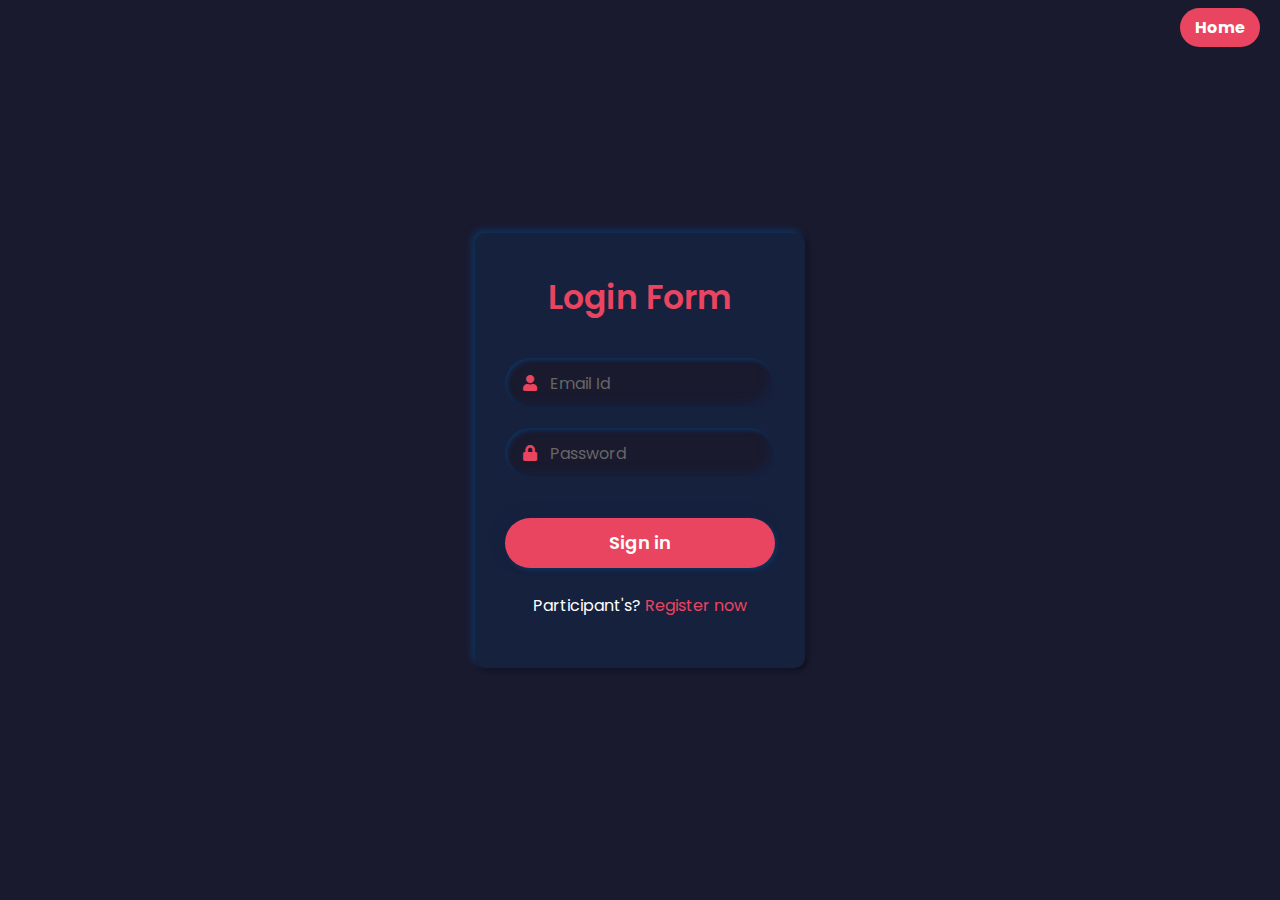
<file: Login Page/Login.html>
<!DOCTYPE html>
<html lang="en" dir="ltr">

<head>
    <meta charset="utf-8">
    <title>Dark Theme Login Form</title>
    <link rel="icon" type="image/x-icon" href="images/incognito logo.png">

    <link rel="stylesheet" href="Login.css">
    <link rel="stylesheet" href="https://cdnjs.cloudflare.com/ajax/libs/font-awesome/5.15.3/css/all.min.css" />
</head>

<body>

    <!-- Home Button on Top Right -->
    <div class="top-nav"> <a href="index.html" class="home-btn">Home</a> </div>

    <div class="content">
        <div class="text"> Login Form </div>

        <form id="loginForm">
            <div class="field">
                <input type="text" id="email" required>
                <span class="fas fa-user"></span>
                <label>Email Id</label>
            </div>

            <div class="field">
                <input type="password" id="password" required>
                <span class="fas fa-lock"></span>
                <label>Password</label>
            </div>
            <br>

            <button type="submit">Sign in</button>
            <div class="sign-up"> Participant's?
                <a href="Register Page/Register.html">Register now</a>
            </div>
        </form>
    </div>

    <!-- Link to the external JavaScript file -->
    <script src="Login.js" defer></script>
</body>

</html>
</file>
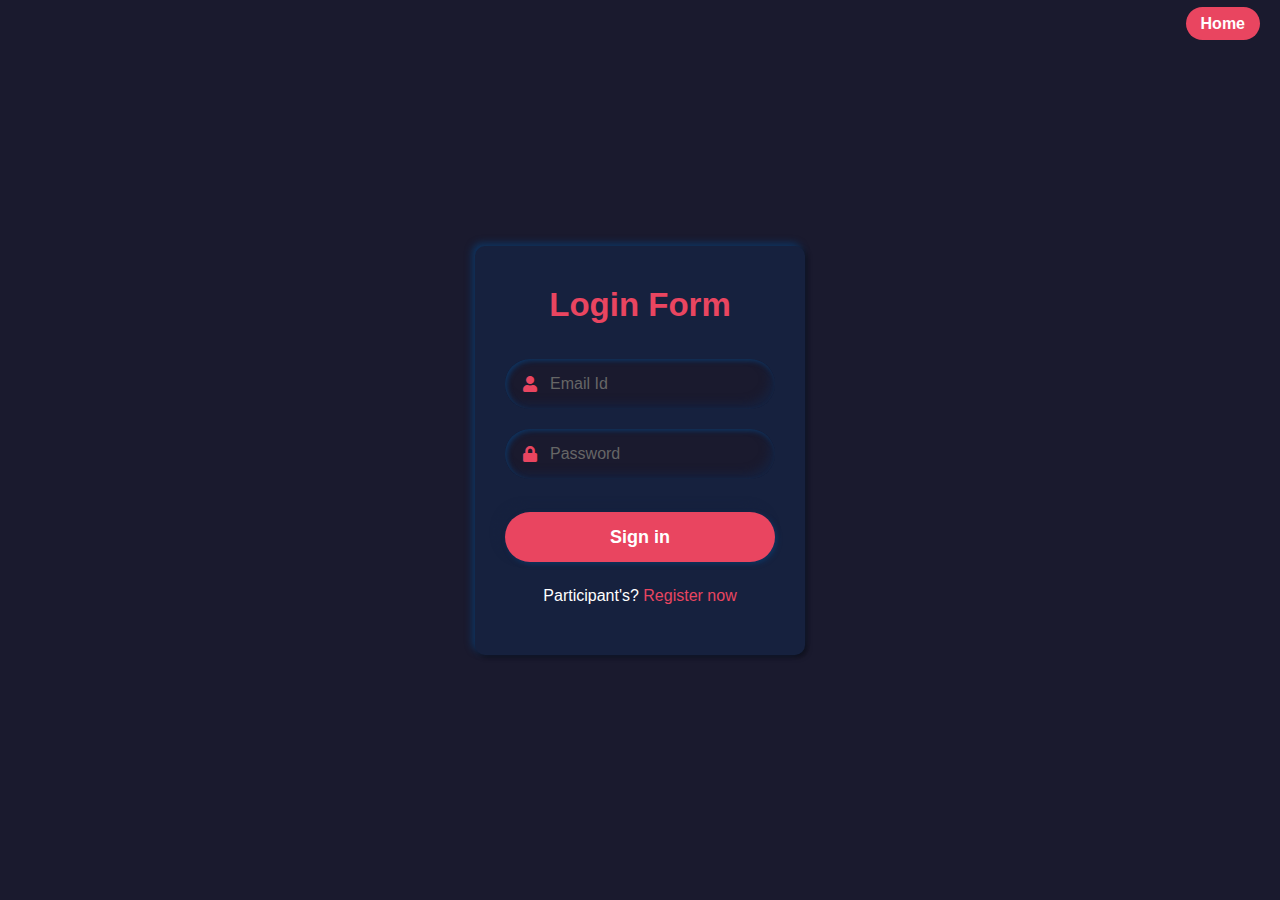
<file: Registrations/login.html>
<!DOCTYPE html>
<html lang="en" dir="ltr">

<head>
    <meta charset="utf-8">
    <title>Dark Theme Login Form</title>
    <link rel="icon" type="image/x-icon" href="images/incognito logo.png">

    <link rel="stylesheet" href="login.css">
    <link rel="stylesheet" href="https://cdnjs.cloudflare.com/ajax/libs/font-awesome/5.15.3/css/all.min.css" />
</head>

<body>

    <!-- Home Button on Top Right -->
    <div class="top-nav">
        <a href="javascript:navigateTo()" class="home-btn">Home</a>
    </div>

    <div class="content">
        <div class="text"> Login Form </div>

        <form id="loginForm">
            <div class="field">
                <input type="text" id="email" required>
                <span class="fas fa-user"></span>
                <label>Email Id</label>
            </div>

            <div class="field">
                <input type="password" id="password" required>
                <span class="fas fa-lock"></span>
                <label>Password</label>
            </div>
            <br>

            <button type="submit">Sign in</button>
            <div class="sign-up"> Participant's?
                <a href="register.html">Register now</a>
            </div>
        </form>
    </div>

    <!-- Link to the external JavaScript file -->
    <script src="login.js" defer></script>
</body>

</html>
</file>
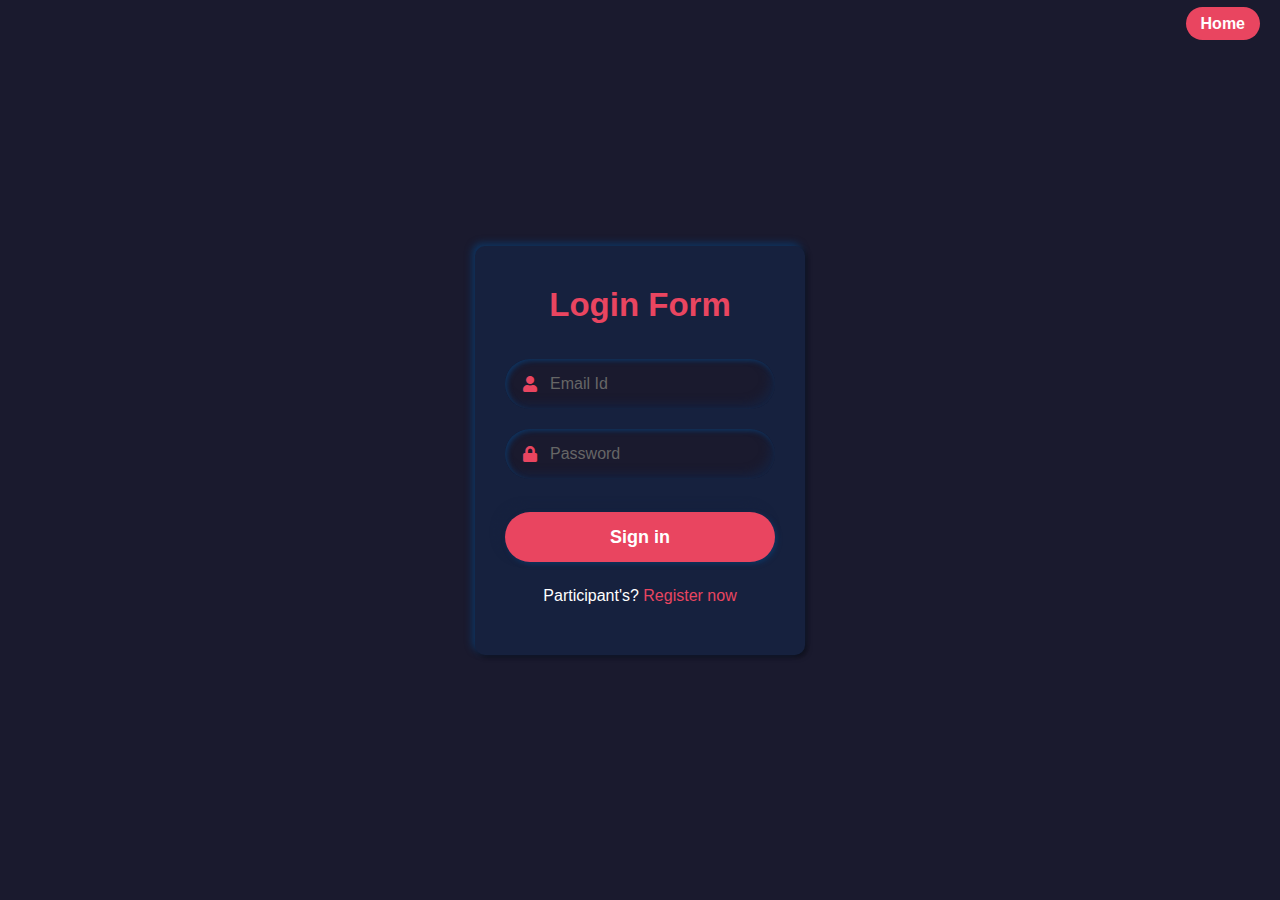
<file: Templates/login.html>
<!DOCTYPE html>
<html lang="en" dir="ltr">

<head>
    <meta charset="utf-8">
    <title>Dark Theme Login Form</title>
    <link rel="icon" type="image/x-icon" href="images/incognito logo.png">

    <link rel="stylesheet" href="login.css">
    <link rel="stylesheet" href="https://cdnjs.cloudflare.com/ajax/libs/font-awesome/5.15.3/css/all.min.css" />
</head>

<body>

    <!-- Home Button on Top Right -->
    <div class="top-nav"> <a href="index.html" class="home-btn">Home</a> </div>

    <div class="content">
        <div class="text"> Login Form </div>

        <form id="loginForm">
            <div class="field">
                <input type="text" id="email" required>
                <span class="fas fa-user"></span>
                <label>Email Id</label>
            </div>

            <div class="field">
                <input type="password" id="password" required>
                <span class="fas fa-lock"></span>
                <label>Password</label>
            </div>
            <br>

            <button type="submit">Sign in</button>
            <div class="sign-up"> Participant's?
                <a href="register.html">Register now</a>
            </div>
        </form>
    </div>

    <!-- Link to the external JavaScript file -->
    <script src="login.js" defer></script>
</body>

</html>
</file>
<file: Login Page/Login.css>
@import url('https://fonts.googleapis.com/css?family=Poppins:400,500,600,700&display=swap');
* {
    margin: 0;
    padding: 0;
    box-sizing: border-box;
    font-family: 'Poppins', sans-serif;
}
html, body {
    height: 100%;
}
body {
    display: grid;
    place-items: center;
    background: #1a1a2e;
    text-align: center;
    color: #fff;
}
.top-nav {
    position: absolute;
    top: 15px;
    right: 20px;
}
.home-btn {
    background: #e94560;
    color: #fff;
    padding: 8px 15px;
    border-radius: 20px;
    text-decoration: none;
    font-weight: bold;
    transition: 0.3s;
}
.home-btn:hover {
    background: #d72345;
}
.content {
    width: 330px;
    padding: 40px 30px;
    background: #16213e;
    border-radius: 10px;
    box-shadow: -3px -3px 7px #0f3460,
                2px 2px 5px rgba(0, 0, 0, 0.5);
}
.content .text {
    font-size: 33px;
    font-weight: 600;
    margin-bottom: 35px;
    color: #e94560;
}
.field {
    height: 50px;
    width: 100%;
    display: flex;
    position: relative;
}
.field:nth-child(2) {
    margin-top: 20px;
}
.field input {
    height: 100%;
    width: 100%;
    padding-left: 45px;
    outline: none;
    border: none;
    font-size: 18px;
    background: #1a1a2e;
    color: #fff;
    border-radius: 25px;
    box-shadow: inset 2px 2px 5px #0f3460,
                inset -5px -5px 10px #16213e;
    transition: 0.3s;
}
.field input:focus {
    box-shadow: inset 1px 1px 2px #0f3460,
                inset -1px -1px 2px #16213e;
}
.field span {
    position: absolute;
    color: #e94560;
    width: 50px;
    line-height: 50px;
}
.field label {
    position: absolute;
    top: 50%;
    transform: translateY(-50%);
    left: 45px;
    pointer-events: none;
    color: #666666;
    transition: 0.3s;
}
.field input:valid ~ label {
    opacity: 0;
}
button {
    margin: 15px 0;
    width: 100%;
    height: 50px;
    font-size: 18px;
    line-height: 50px;
    font-weight: 600;
    background: #e94560;
    border-radius: 25px;
    border: none;
    outline: none;
    cursor: pointer;
    color: #fff;
    box-shadow: 2px 2px 5px #0f3460,
                -5px -5px 10px #16213e;
    transition: 0.3s;
}
button:hover {
    background: #d72345;
}
.sign-up {
    margin: 10px 0;
    color: #fff;
    font-size: 16px;
}
.sign-up a {
    color: #e94560;
    text-decoration: none;
    transition: 0.3s;
}
.sign-up a:hover {
    text-decoration: underline;
}
@media (max-width: 480px) {
    .content {
        padding: 20px;
        max-width: 100%;
    }
    .btn {
        padding: 10px;
        font-size: 14px;
    }
    .top-nav {
        right: 10px;
    }
    .home-btn {
        padding: 6px 12px;
        font-size: 14px;
    }
}
</file>
<file: Registrations/login.css>
* {
    margin: 0;
    padding: 0;
    box-sizing: border-box;
    font-family: 'Poppins', sans-serif;
}
html, body {
    height: 100%;
    overflow: hidden;
}
body {
    display: grid;
    place-items: center;
    background: #1a1a2e;
    text-align: center;
    color: #fff;
}
.top-nav {
    position: absolute;
    top: 15px;
    right: 20px;
}
.home-btn {
    background: #e94560;
    color: #fff;
    padding: 8px 15px;
    border-radius: 20px;
    text-decoration: none;
    font-weight: bold;
    transition: 0.3s;
}
.home-btn:hover {
    background: #d72345;
}
.content {
    width: 330px;
    padding: 40px 30px;
    background: #16213e;
    border-radius: 10px;
    box-shadow: -3px -3px 7px #0f3460,
                2px 2px 5px rgba(0, 0, 0, 0.5);
}
.content .text {
    font-size: 33px;
    font-weight: 600;
    margin-bottom: 35px;
    color: #e94560;
}
.field {
    height: 50px;
    width: 100%;
    display: flex;
    position: relative;
}
.field:nth-child(2) {
    margin-top: 20px;
}
.field input {
    height: 100%;
    width: 100%;
    padding-left: 45px;
    outline: none;
    border: none;
    font-size: 18px;
    background: #1a1a2e;
    color: #fff;
    border-radius: 25px;
    box-shadow: inset 2px 2px 5px #0f3460,
                inset -5px -5px 10px #16213e;
    transition: 0.3s;
}
.field input:focus {
    box-shadow: inset 1px 1px 2px #0f3460,
                inset -1px -1px 2px #16213e;
}
.field span {
    position: absolute;
    color: #e94560;
    width: 50px;
    line-height: 50px;
}
.field label {
    position: absolute;
    top: 50%;
    transform: translateY(-50%);
    left: 45px;
    pointer-events: none;
    color: #666666;
    transition: 0.3s;
}
.field input:valid ~ label {
    opacity: 0;
}
button {
    margin: 15px 0;
    width: 100%;
    height: 50px;
    font-size: 18px;
    line-height: 50px;
    font-weight: 600;
    background: #e94560;
    border-radius: 25px;
    border: none;
    outline: none;
    cursor: pointer;
    color: #fff;
    box-shadow: 2px 2px 5px #0f3460,
                -5px -5px 10px #16213e;
    transition: 0.3s;
}
button:hover {
    background: #d72345;
}
.sign-up {
    margin: 10px 0;
    color: #fff;
    font-size: 16px;
}
.sign-up a {
    color: #e94560;
    text-decoration: none;
    transition: 0.3s;
}
.sign-up a:hover {
    text-decoration: underline;
}
@media (max-width: 480px) {
    .content {
        padding: 20px;
        max-width: 100%;
    }
    .btn {
        padding: 10px;
        font-size: 14px;
    }
    .top-nav {
        right: 10px;
    }
    .home-btn {
        padding: 6px 12px;
        font-size: 14px;
    }
}@import url('https://fonts.googleapis.com/css?family=Poppins:400,500,600,700&display=swap');
* {
    margin: 0;
    padding: 0;
    box-sizing: border-box;
    font-family: 'Poppins', sans-serif;
}
html, body {
    height: 100%;
}
body {
    display: grid;
    place-items: center;
    background: #1a1a2e;
    text-align: center;
    color: #fff;
}
.top-nav {
    position: absolute;
    top: 15px;
    right: 20px;
}
.home-btn {
    background: #e94560;
    color: #fff;
    padding: 8px 15px;
    border-radius: 20px;
    text-decoration: none;
    font-weight: bold;
    transition: 0.3s;
}
.home-btn:hover {
    background: #d72345;
}
.content {
    width: 330px;
    padding: 40px 30px;
    background: #16213e;
    border-radius: 10px;
    box-shadow: -3px -3px 7px #0f3460,
                2px 2px 5px rgba(0, 0, 0, 0.5);
}
.content .text {
    font-size: 33px;
    font-weight: 600;
    margin-bottom: 35px;
    color: #e94560;
}
.field {
    height: 50px;
    width: 100%;
    display: flex;
    position: relative;
}
.field:nth-child(2) {
    margin-top: 20px;
}
.field input {
    height: 100%;
    width: 100%;
    padding-left: 45px;
    outline: none;
    border: none;
    font-size: 18px;
    background: #1a1a2e;
    color: #fff;
    border-radius: 25px;
    box-shadow: inset 2px 2px 5px #0f3460,
                inset -5px -5px 10px #16213e;
    transition: 0.3s;
}
.field input:focus {
    box-shadow: inset 1px 1px 2px #0f3460,
                inset -1px -1px 2px #16213e;
}
.field span {
    position: absolute;
    color: #e94560;
    width: 50px;
    line-height: 50px;
}
.field label {
    position: absolute;
    top: 50%;
    transform: translateY(-50%);
    left: 45px;
    pointer-events: none;
    color: #666666;
    transition: 0.3s;
}
.field input:valid ~ label {
    opacity: 0;
}
button {
    margin: 15px 0;
    width: 100%;
    height: 50px;
    font-size: 18px;
    line-height: 50px;
    font-weight: 600;
    background: #e94560;
    border-radius: 25px;
    border: none;
    outline: none;
    cursor: pointer;
    color: #fff;
    box-shadow: 2px 2px 5px #0f3460,
                -5px -5px 10px #16213e;
    transition: 0.3s;
}
button:hover {
    background: #d72345;
}
.sign-up {
    margin: 10px 0;
    color: #fff;
    font-size: 16px;
}
.sign-up a {
    color: #e94560;
    text-decoration: none;
    transition: 0.3s;
}
.sign-up a:hover {
    text-decoration: underline;
}
@media (max-width: 480px) {
    .content {
        padding: 20px;
        max-width: 100%;
    }
    .btn {
        padding: 10px;
        font-size: 14px;
    }
    .top-nav {
        right: 10px;
    }
    .home-btn {
        padding: 6px 12px;
        font-size: 14px;
    }
}
</file>
<file: Templates/login.css>
* {
    margin: 0;
    padding: 0;
    box-sizing: border-box;
    font-family: 'Poppins', sans-serif;
}
html, body {
    height: 100%;
    overflow: hidden;
}
body {
    display: grid;
    place-items: center;
    background: #1a1a2e;
    text-align: center;
    color: #fff;
}
.top-nav {
    position: absolute;
    top: 15px;
    right: 20px;
}
.home-btn {
    background: #e94560;
    color: #fff;
    padding: 8px 15px;
    border-radius: 20px;
    text-decoration: none;
    font-weight: bold;
    transition: 0.3s;
}
.home-btn:hover {
    background: #d72345;
}
.content {
    width: 330px;
    padding: 40px 30px;
    background: #16213e;
    border-radius: 10px;
    box-shadow: -3px -3px 7px #0f3460,
                2px 2px 5px rgba(0, 0, 0, 0.5);
}
.content .text {
    font-size: 33px;
    font-weight: 600;
    margin-bottom: 35px;
    color: #e94560;
}
.field {
    height: 50px;
    width: 100%;
    display: flex;
    position: relative;
}
.field:nth-child(2) {
    margin-top: 20px;
}
.field input {
    height: 100%;
    width: 100%;
    padding-left: 45px;
    outline: none;
    border: none;
    font-size: 18px;
    background: #1a1a2e;
    color: #fff;
    border-radius: 25px;
    box-shadow: inset 2px 2px 5px #0f3460,
                inset -5px -5px 10px #16213e;
    transition: 0.3s;
}
.field input:focus {
    box-shadow: inset 1px 1px 2px #0f3460,
                inset -1px -1px 2px #16213e;
}
.field span {
    position: absolute;
    color: #e94560;
    width: 50px;
    line-height: 50px;
}
.field label {
    position: absolute;
    top: 50%;
    transform: translateY(-50%);
    left: 45px;
    pointer-events: none;
    color: #666666;
    transition: 0.3s;
}
.field input:valid ~ label {
    opacity: 0;
}
button {
    margin: 15px 0;
    width: 100%;
    height: 50px;
    font-size: 18px;
    line-height: 50px;
    font-weight: 600;
    background: #e94560;
    border-radius: 25px;
    border: none;
    outline: none;
    cursor: pointer;
    color: #fff;
    box-shadow: 2px 2px 5px #0f3460,
                -5px -5px 10px #16213e;
    transition: 0.3s;
}
button:hover {
    background: #d72345;
}
.sign-up {
    margin: 10px 0;
    color: #fff;
    font-size: 16px;
}
.sign-up a {
    color: #e94560;
    text-decoration: none;
    transition: 0.3s;
}
.sign-up a:hover {
    text-decoration: underline;
}
@media (max-width: 480px) {
    .content {
        padding: 20px;
        max-width: 100%;
    }
    .btn {
        padding: 10px;
        font-size: 14px;
    }
    .top-nav {
        right: 10px;
    }
    .home-btn {
        padding: 6px 12px;
        font-size: 14px;
    }
}@import url('https://fonts.googleapis.com/css?family=Poppins:400,500,600,700&display=swap');
* {
    margin: 0;
    padding: 0;
    box-sizing: border-box;
    font-family: 'Poppins', sans-serif;
}
html, body {
    height: 100%;
}
body {
    display: grid;
    place-items: center;
    background: #1a1a2e;
    text-align: center;
    color: #fff;
}
.top-nav {
    position: absolute;
    top: 15px;
    right: 20px;
}
.home-btn {
    background: #e94560;
    color: #fff;
    padding: 8px 15px;
    border-radius: 20px;
    text-decoration: none;
    font-weight: bold;
    transition: 0.3s;
}
.home-btn:hover {
    background: #d72345;
}
.content {
    width: 330px;
    padding: 40px 30px;
    background: #16213e;
    border-radius: 10px;
    box-shadow: -3px -3px 7px #0f3460,
                2px 2px 5px rgba(0, 0, 0, 0.5);
}
.content .text {
    font-size: 33px;
    font-weight: 600;
    margin-bottom: 35px;
    color: #e94560;
}
.field {
    height: 50px;
    width: 100%;
    display: flex;
    position: relative;
}
.field:nth-child(2) {
    margin-top: 20px;
}
.field input {
    height: 100%;
    width: 100%;
    padding-left: 45px;
    outline: none;
    border: none;
    font-size: 18px;
    background: #1a1a2e;
    color: #fff;
    border-radius: 25px;
    box-shadow: inset 2px 2px 5px #0f3460,
                inset -5px -5px 10px #16213e;
    transition: 0.3s;
}
.field input:focus {
    box-shadow: inset 1px 1px 2px #0f3460,
                inset -1px -1px 2px #16213e;
}
.field span {
    position: absolute;
    color: #e94560;
    width: 50px;
    line-height: 50px;
}
.field label {
    position: absolute;
    top: 50%;
    transform: translateY(-50%);
    left: 45px;
    pointer-events: none;
    color: #666666;
    transition: 0.3s;
}
.field input:valid ~ label {
    opacity: 0;
}
button {
    margin: 15px 0;
    width: 100%;
    height: 50px;
    font-size: 18px;
    line-height: 50px;
    font-weight: 600;
    background: #e94560;
    border-radius: 25px;
    border: none;
    outline: none;
    cursor: pointer;
    color: #fff;
    box-shadow: 2px 2px 5px #0f3460,
                -5px -5px 10px #16213e;
    transition: 0.3s;
}
button:hover {
    background: #d72345;
}
.sign-up {
    margin: 10px 0;
    color: #fff;
    font-size: 16px;
}
.sign-up a {
    color: #e94560;
    text-decoration: none;
    transition: 0.3s;
}
.sign-up a:hover {
    text-decoration: underline;
}
@media (max-width: 480px) {
    .content {
        padding: 20px;
        max-width: 100%;
    }
    .btn {
        padding: 10px;
        font-size: 14px;
    }
    .top-nav {
        right: 10px;
    }
    .home-btn {
        padding: 6px 12px;
        font-size: 14px;
    }
}
</file>
